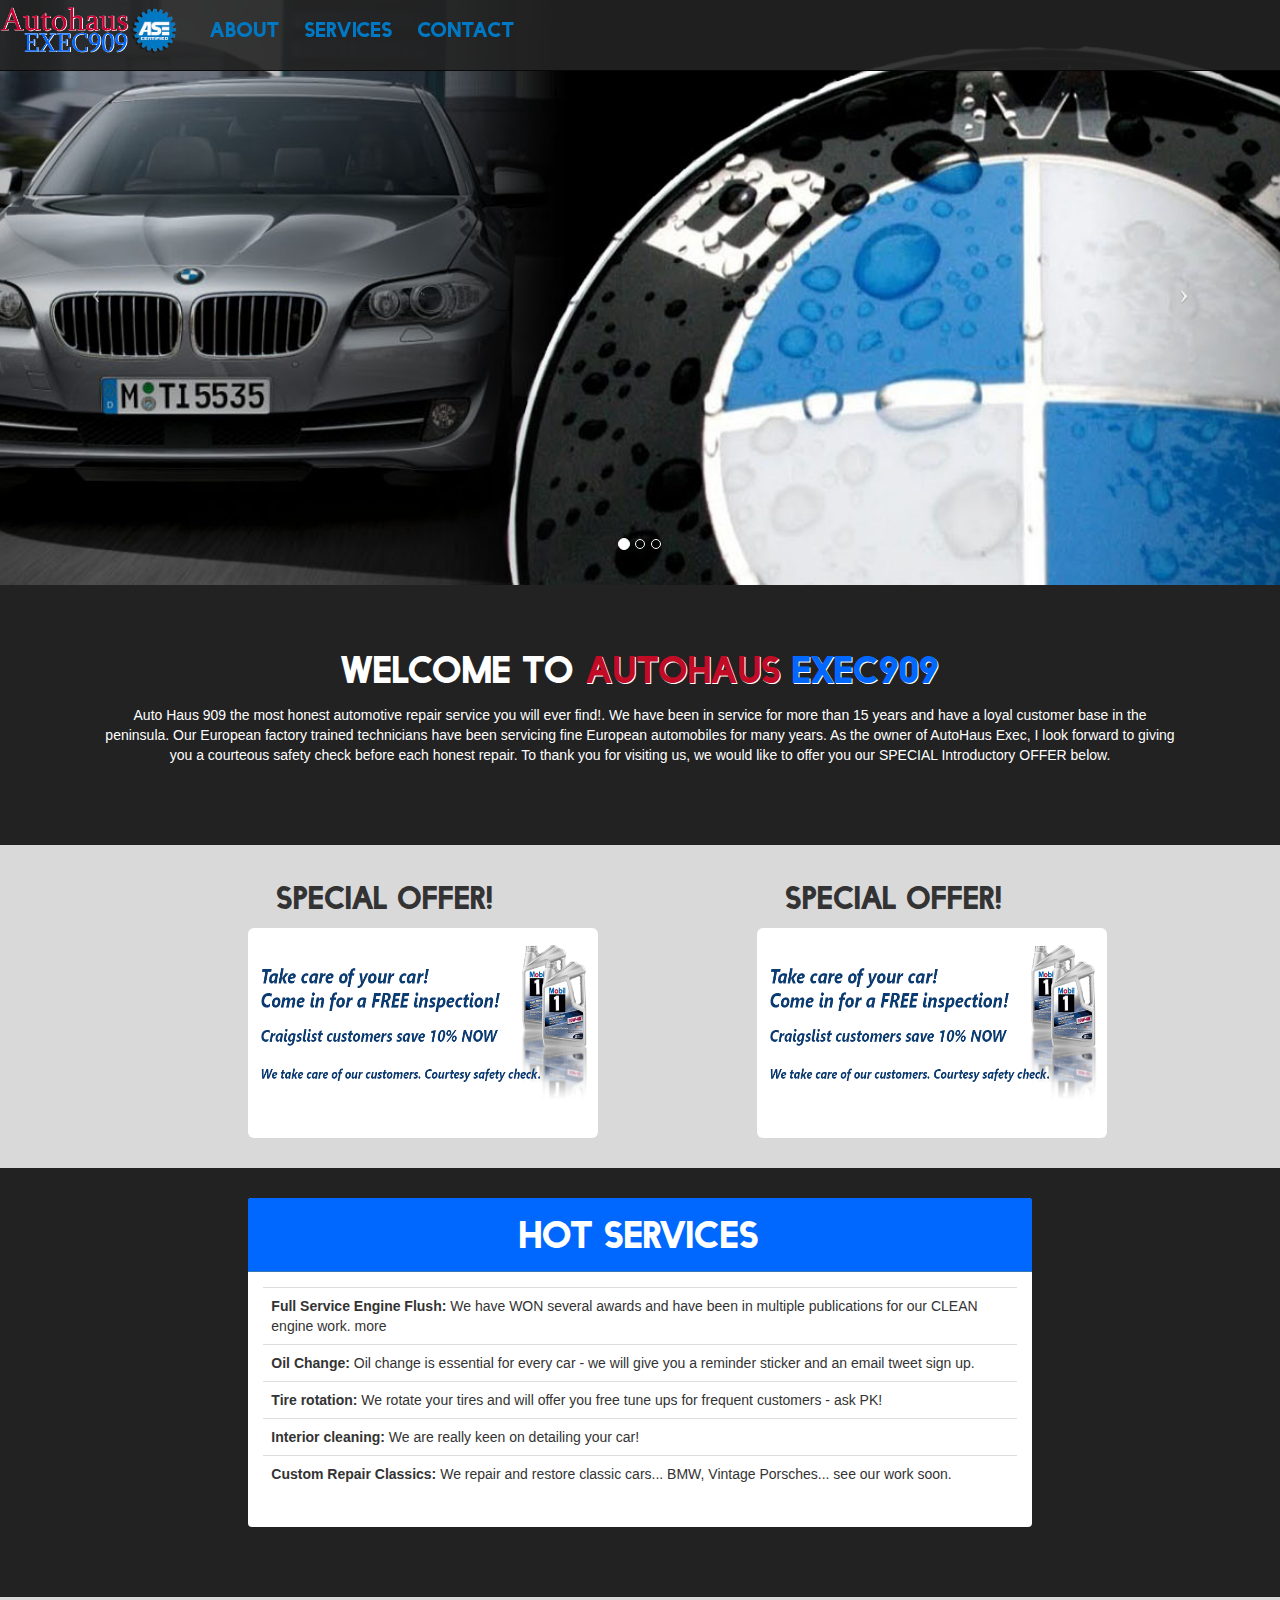
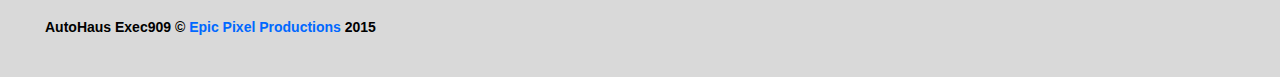
<file: AutoHaus/index.html>
<!DOCTYPE html>
<html lang="en">

<head>
    <script src="js/hours.js"></script>
    <meta charset="utf-8">
    <meta http-equiv="X-UA-Compatible" content="IE=edge">
    <meta name="viewport" content="width=device-width, initial-scale=1">
    <meta name="description" content="">
    <meta name="author" content="">

    <title>Autohaus Exec909</title>

    <!-- Bootstrap Core CSS -->
    <link href="css/bootstrap.min.css" rel="stylesheet">

    <!-- Custom CSS -->
    <link href="css/autohaus.css" rel="stylesheet">

    <link href="font-awesome/css/font-awesome.min.css" rel="stylesheet" type="text/css">

    <!-- HTML5 Shim and Respond.js IE8 support of HTML5 elements and media queries -->
    <!-- WARNING: Respond.js doesn't work if you view the page via file:// -->
    <!--[if lt IE 9]>
        <script src="https://oss.maxcdn.com/libs/html5shiv/3.7.0/html5shiv.js"></script>
        <script src="https://oss.maxcdn.com/libs/respond.js/1.4.2/respond.min.js"></script>
    <![endif]-->

</head>

<body>

    <!-- Navigation -->
    <nav class="navbar navbar-inverse navbar-fixed-top" role="navigation">
        <div class="container">
            <!-- Brand and toggle get grouped for better mobile display -->
            <div class="navbar-header">
                <button type="button" class="navbar-toggle" data-toggle="collapse" data-target="#bs-example-navbar-collapse-1">
                    <span class="sr-only">Toggle navigation</span>
                    <span class="icon-bar"></span>
                    <span class="icon-bar"></span>
                    <span class="icon-bar"></span>
                </button>
                <a class="navbar-brand" href="index.html"><img id="logo" src="img/logo/logo.png"/><img id="ase" src="img/logo/ase.png"/></a>
            </div>
            <!-- Collect the nav links, forms, and other content for toggling -->
            <div class="collapse navbar-collapse" id="bs-example-navbar-collapse-1">
                <ul id="navbar" class="nav navbar-nav">
                    <li>
                        <a href="#">About</a>
                    </li>
                    <li>
                        <a href="#">Services</a>
                    </li>
                    <li>
                        <a href="contact.html">Contact</a>
                    </li>
                </ul>
            </div>
            <!-- /.navbar-collapse -->
        </div>
        <!-- /.container -->
    </nav>
    <!-- Half Page Image Background Carousel Header -->
    <header id="myCarousel" class="carousel slide">
        <!-- Indicators -->
        <ol class="carousel-indicators">
            <li data-target="#myCarousel" data-slide-to="0" class="active"></li>
            <li data-target="#myCarousel" data-slide-to="1"></li>
            <li data-target="#myCarousel" data-slide-to="2"></li>
        </ol>

        <!-- Wrapper for Slides -->
        <div class="carousel-inner">
            <div class="item active">
                <!-- Set the first background image using inline CSS below. -->
                <div class="fill" style="background-image:url('img/slide/bmwlogo2.jpg');"></div>
                
            </div>
            <div class="item">
                <!-- Set the second background image using inline CSS below. -->
                <div class="fill" style="background-image:url('img/slide/audilogo2.jpg');"></div>
                
            </div>
            <div class="item">
                <!-- Set the third background image using inline CSS below. -->
                <div class="fill" style="background-image:url('img/slide/minilogo2.jpg');"></div>
                
            </div>
        </div>

        <!-- Controls -->
        <a class="left carousel-control" href="#myCarousel" data-slide="prev">
            <span class="icon-prev"></span>
        </a>
        <a class="right carousel-control" href="#myCarousel" data-slide="next">
            <span class="icon-next"></span>
        </a>

    </header>

    <!-- Page Content -->
    <div class="container">

        <br>
        <div class="row" id="title">
            <div class="col-lg-12">
                <h1>Welcome to <span id="different">AutoHaus</span> <span id="blue">Exec909</span></h1>
                <p>Auto Haus 909 the most honest automotive repair service you will ever find!. We have been in service for more than 15 years and have a loyal customer base in the peninsula. Our European factory trained technicians have been servicing fine European automobiles for many years. 
                As the owner of AutoHaus Exec, I look forward to giving you a courteous safety check before each honest repair. To thank you for visiting us, we would like to offer you our SPECIAL Introductory OFFER below.</p>
            </div>
        </div>
        <br><br>
    </div>
    <div class="container-fluid">
    <div class="row" id="light-gray">
        <div class="col-lg-2"></div>
        
        <div class="col-lg-3" id="coupon">
            <h2 style="text-align: center">SPECIAL OFFER!</h2>
                <img src="img/coupon.png" class="img-rounded" alt="Deal" style="width: 350px; height: 210px;">
        </div>
        <div class="col-lg-2"></div>
        <div class="col-lg-3" id="coupon">
            <h2 style="text-align: center">SPECIAL OFFER!</h2>
                <img src="img/coupon.png" class="img-rounded" alt="Deal" style="width: 350px; height: 210px;">
        </div>
        <div class="col-lg-2"></div>
    </div>
    </div>
    <div class="container-fluid">
        
        <div class="row">
            <div class="col-lg-2"></div>
            <div class="col-lg-8">
                <div class="panel panel-primary">
                    <div class="panel-heading"><h1>Hot Services</h1></div>
                    <div class="panel-body">
                        <table class="table">
                            <tbody>
                              <tr>
                                <td><b>Full Service Engine Flush:</b> We have WON several awards and have been in multiple publications for our CLEAN engine work. more</td>
                              </tr>
                              <tr>
                                <td><b>Oil Change:</b> Oil change is essential for every car - we will give you a reminder sticker and an email tweet sign up.</td>
                              </tr>
                              <tr>
                                <td><b>Tire rotation:</b> We rotate your tires and will offer you free tune ups for frequent customers - ask PK!</td>
                              </tr>
                              <tr>
                                <td><b>Interior cleaning:</b> We are really keen on detailing your car!</td>
                              </tr>
                              <tr>
                                <td><b>Custom Repair Classics:</b> We repair and restore classic cars... BMW, Vintage Porsches... see our work soon.</td>
                              </tr>
                            </tbody>
                        </table>
                    </div>
                </div>
            </div>
           <div class="col-lg-2"></div>
        </div>
       
    </div>
    
    <div class="container-fluid">
        <br>
        
            <div class="row" id="light-gray">
                <div class="col-lg-12">
                    <p style="color: black; text-align: left; font-weight: bold">AutoHaus Exec909 &copy; <a href="http://www.epicpixelproductions.com" target="_blank">Epic Pixel Productions</a> 2015</p>
                </div>
            </div>
            <!-- /.row -->
        

    </div>
    <!-- /.container -->

    <!-- jQuery -->
    <script src="js/jquery.js"></script>

    <!-- Bootstrap Core JavaScript -->
    <script src="js/bootstrap.min.js"></script>

    <!-- Script to Activate the Carousel -->
    <script>
    $('.carousel').carousel({
        interval: 5000 //changes the speed
    })
    </script>

</body>

</html>
</file>
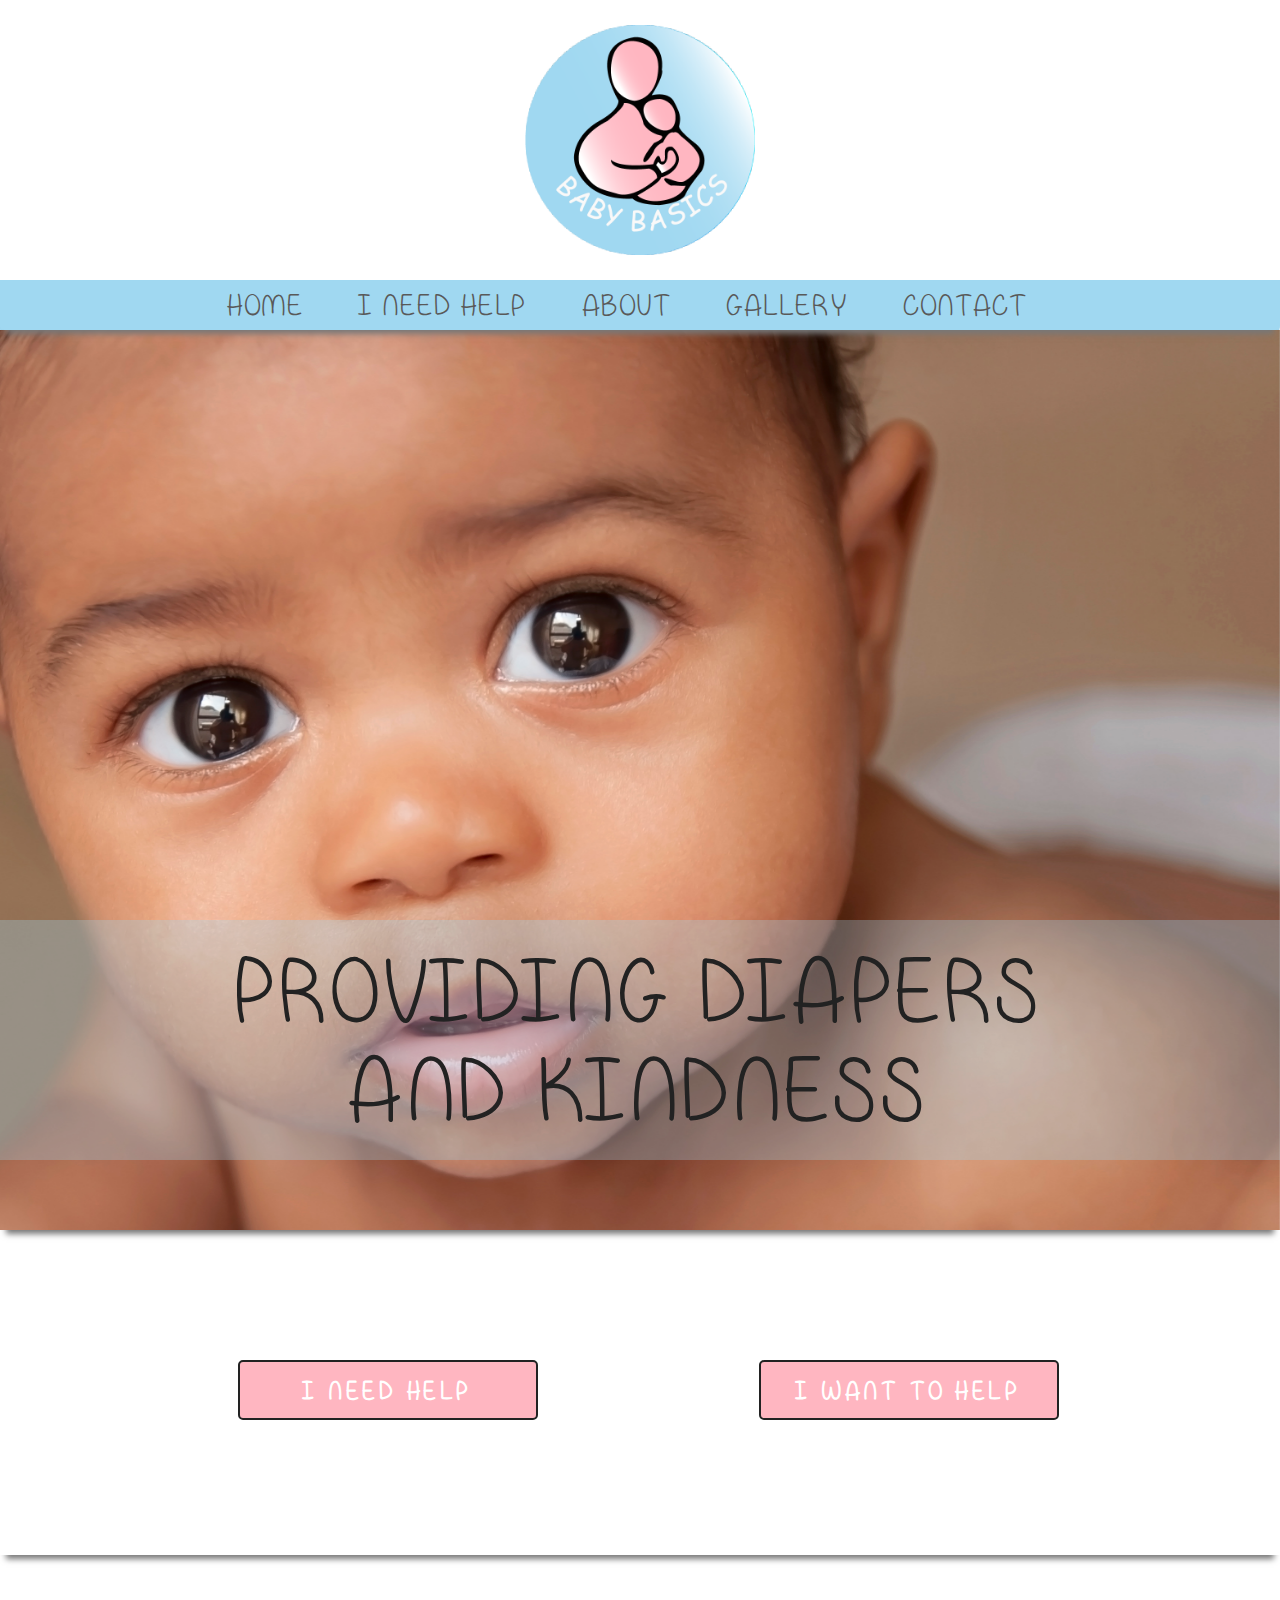
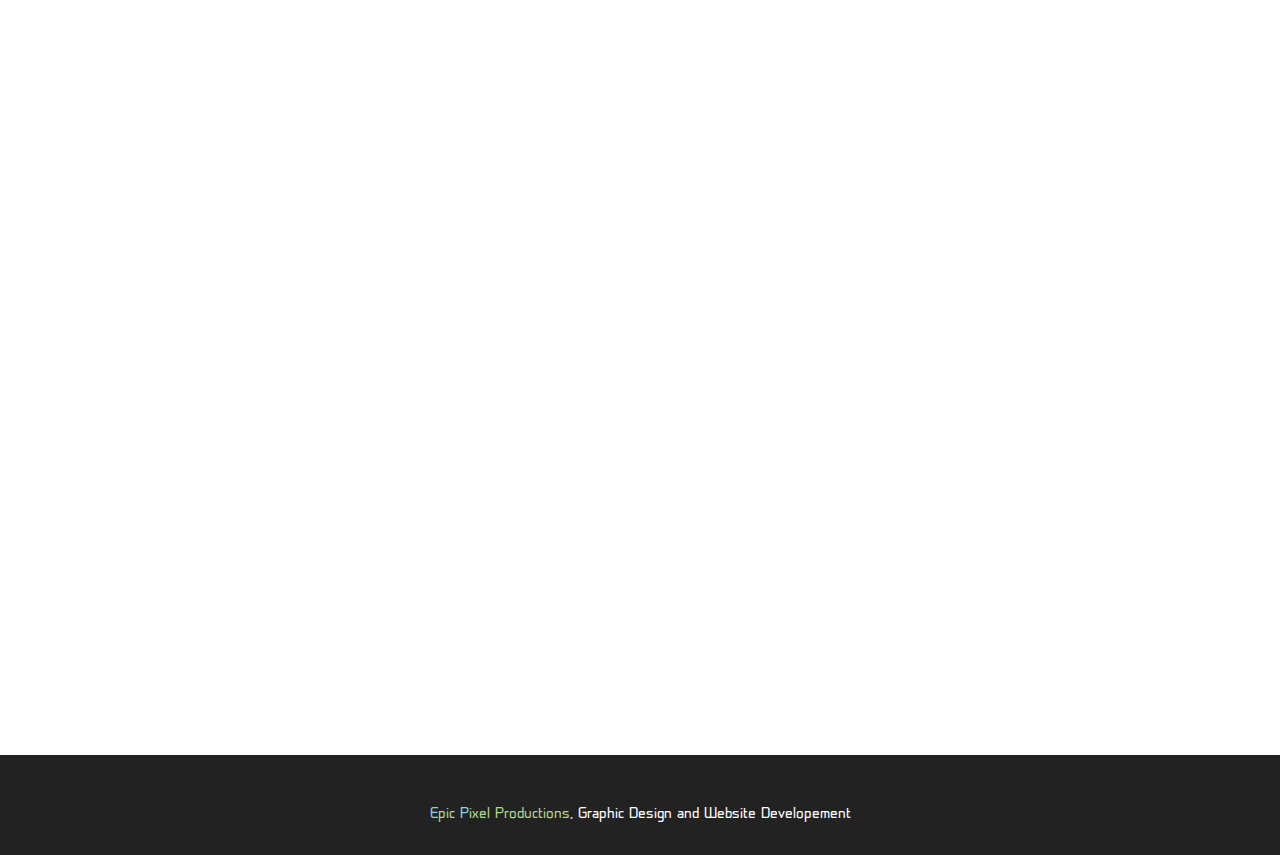
<file: BabyBasics/index.html>
<!DOCTYPE html>
<html lang="en">

<head>
    <script src="js/date.js"></script>
    <meta charset="utf-8">
    <meta http-equiv="X-UA-Compatible" content="IE=edge">
    <meta name="viewport" content="width=device-width, initial-scale=1">
    <meta name="description" content="">
    <meta name="author" content="">

    <title>Baby Basics of The Peninsula</title>

    <!-- Bootstrap Core CSS -->
    <link href="css/bootstrap.min.css" rel="stylesheet">

    <!-- Custom CSS -->
    <link href="css/half-slider.css" rel="stylesheet">

    <!-- HTML5 Shim and Respond.js IE8 support of HTML5 elements and media queries -->
    <!-- WARNING: Respond.js doesn't work if you view the page via file:// -->
    <!--[if lt IE 9]>
        <script src="https://oss.maxcdn.com/libs/html5shiv/3.7.0/html5shiv.js"></script>
        <script src="https://oss.maxcdn.com/libs/respond.js/1.4.2/respond.min.js"></script>
    <![endif]-->

</head>

<body onload="todayDate()">

    <!-- Navigation -->
    <div class="container-fluid">
    <div class="row" id="red">
                
        <div class="col-lg-12">
            <img class="center-block" src="img/babylogo.png" id="logod">
        </div>
                
    </div>
    </div>
        <nav id="nvbr" class="navbar navbar-default" role="navigation">
            <!-- Brand and toggle get grouped for better mobile display -->
            <div class="navbar-header">
                <button type="button" class="navbar-toggle" data-toggle="collapse" data-target="#bs-example-navbar-collapse-1">
                    <span class="sr-only">Toggle navigation</span>
                    <span class="icon-bar"></span>
                    <span class="icon-bar"></span>
                    <span class="icon-bar"></span>
                </button>
            </div>
            <!-- Collect the nav links, forms, and other content for toggling -->
            <div class="collapse navbar-collapse" id="bs-example-navbar-collapse-1">
                <ul class="nav navbar-nav">
                    <li>
                        <a href="index.html">Home</a>
                    </li>
                    <li>
                        <a href="#">I Need Help</a>
                    </li>
                    <li>
                        <a href="#">About</a>
                    </li>
                    <li>
                        <a href="#">Gallery</a>
                    </li>
                    <li>
                        <a href="#">Contact</a>
                    </li>
                </ul>
            </div>
            <!-- /.navbar-collapse -->
        
        <!-- /.container -->
    </nav>
        <!-- Half Page Image Background Carousel Header -->
    <header id="myCarousel" class="carousel slide">
       

        <!-- Wrapper for Slides -->
        <div class="carousel-inner">
        <div class="col-lg-12" id="ctasection">
            <h1 id="heading">Providing Diapers<br> and Kindness</h1>
        </div>
            <div class="item active">
                <!-- Set the first background image using inline CSS below. -->
                <div class="fill" style="background-image:url('img/slide/1.jpg');"></div>
                
            </div>
            <div class="item">
                <!-- Set the second background image using inline CSS below. -->
                <div class="fill" style="background-image:url('img/slide/2.jpg');"></div>
                
            </div>
            <div class="item">
                <!-- Set the third background image using inline CSS below. -->
                <div class="fill" style="background-image:url('img/slide/3.jpg');"></div>
                
            </div>
        </div>

        

    </header>

    <!-- Page Content -->
    <div class="container-fluid">
        <div class="row">
            <div id="blue" class="col-lg-12">
                <div class="col-md-2"></div>
                <div class="col-md-3 text-center">
                    <a href="#">
                        <div class="button-fill grey">
                        <div class="button-text">I Need Help</div>
                        <div class="button-inside">
                        <div class="inside-text">I&nbspNeed&nbspHelp</div>
                        </div>
                        </div>
                    </a>
                </div>
                <div class="col-md-2"></div>
                <div class="col-md-3 text-center">
                    <a href="#">
                        <div class="button-fill orange">
                        <div class="button-text">I Want To Help</div>
                        <div class="button-inside">
                        <div class="inside-text">I&nbspWant&nbspTo&nbspHelp</div>
                        </div>
                        </div>
                    </a>
                </div>
                <div class="col-md-2"></div>
            </div>
        </div>
    </div>

    <div class="container-fluid">
        <div class="row" id="white">
            <div class="col-lg-12 text-center">
                <p id="not">
                    
                </p>
            </div>
        </div>
    </div>

    <div class="container-fluid">
        <div class="row" id="black">
            <div class="col-lg-12 text-center">
                <p id="not">
                    
                </p>
            </div>
        </div>
    </div>
        

        <!-- Footer -->
        <footer style="height: 100px; position: relative; bottom: 0; background-color: #222; color: white; font-family: 'Prime'; padding: 50px;">
            <div class="row">
                <div class="col-lg-12">
                    <p class="text-center"><a style="color: #ADD68C; text-decoration: none;" href="http://www.epicpixelproductions.com" target="_blank"><span style="color: #8AD3E0">E</span>pic <span style="color: #8AD3E0">P</span>ixel Productions</a>, Graphic Design and Website Developement</p>
                </div>
            </div>
            <!-- /.row -->
        </footer>

    </div>
    <!-- /.container -->

    <!-- jQuery -->
    <script src="js/jquery.js"></script>
    <script src="js/buttons.js"></script>

    <!-- Bootstrap Core JavaScript -->
    <script src="js/bootstrap.min.js"></script>

    <!-- Script to Activate the Carousel -->
    <script>
    $('.carousel').carousel({
        interval: 5000 //changes the speed
    })
    </script>

</body>

</html>
</file>
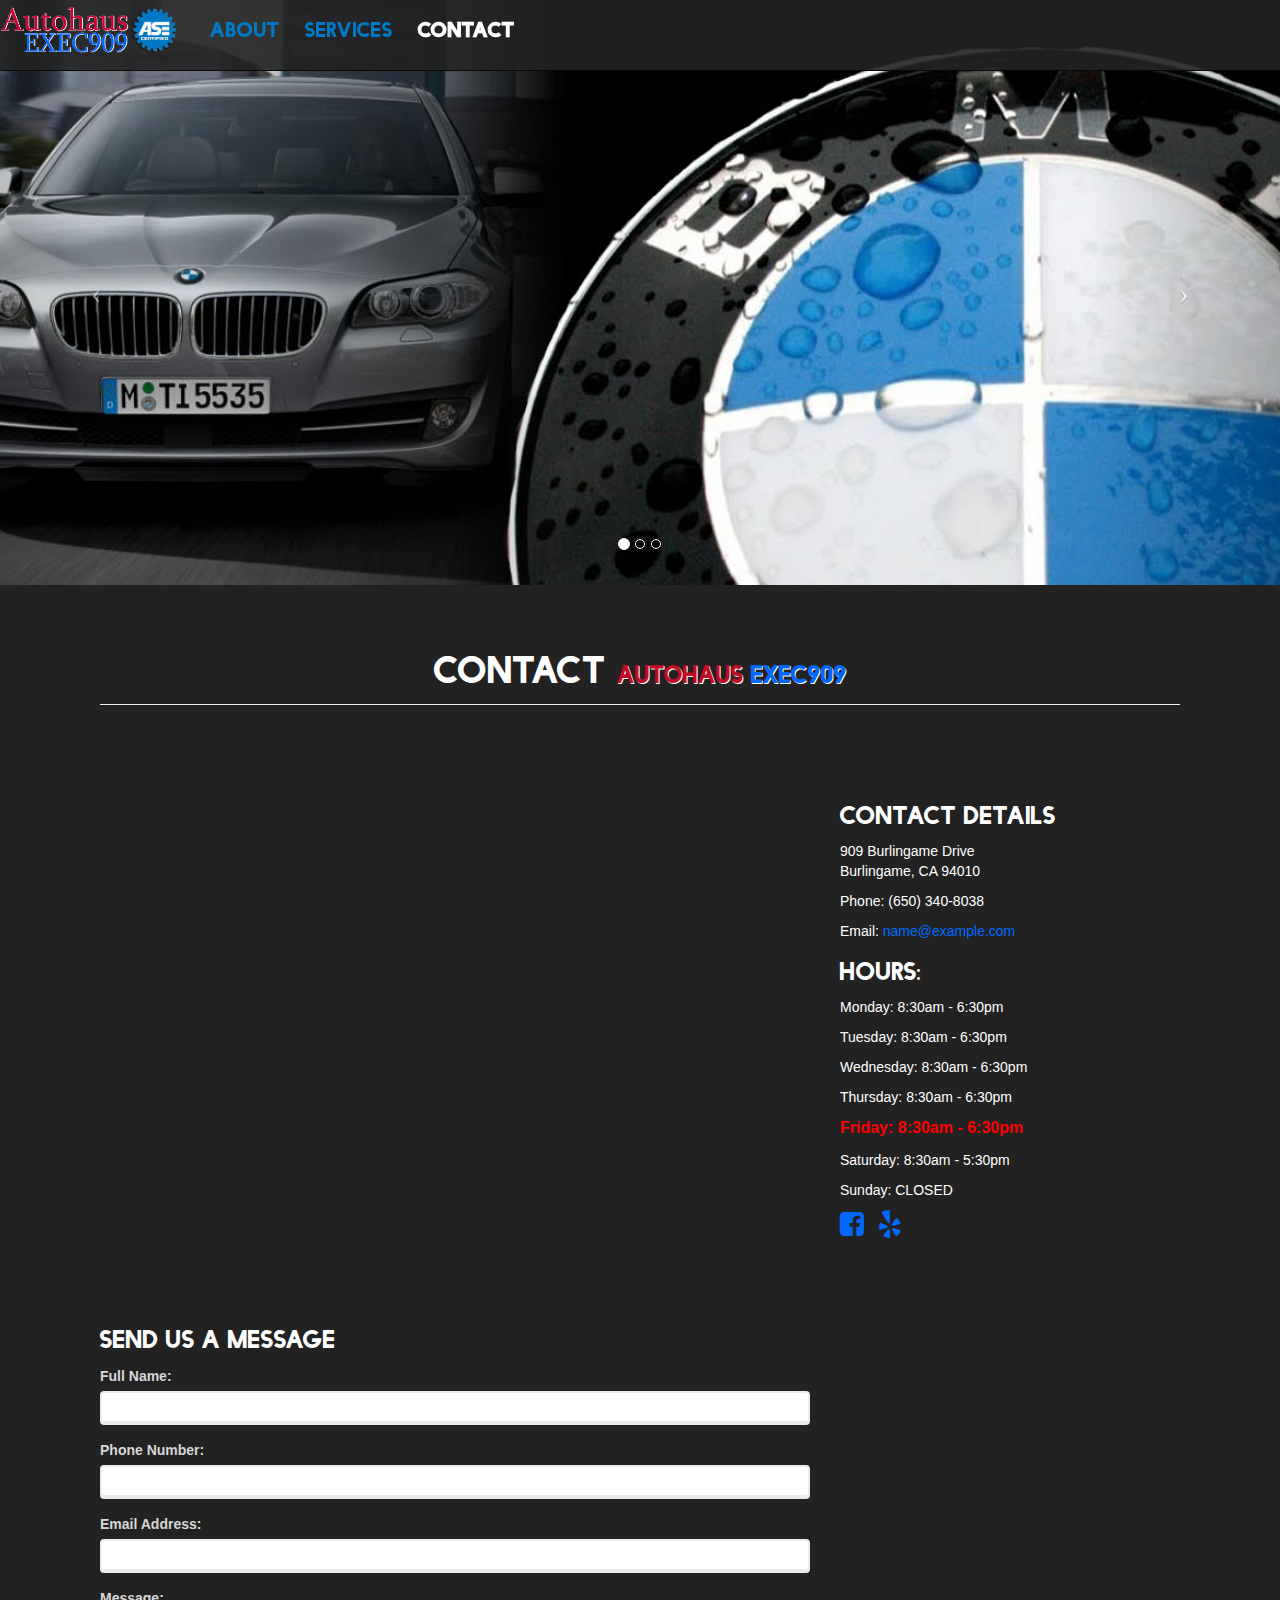
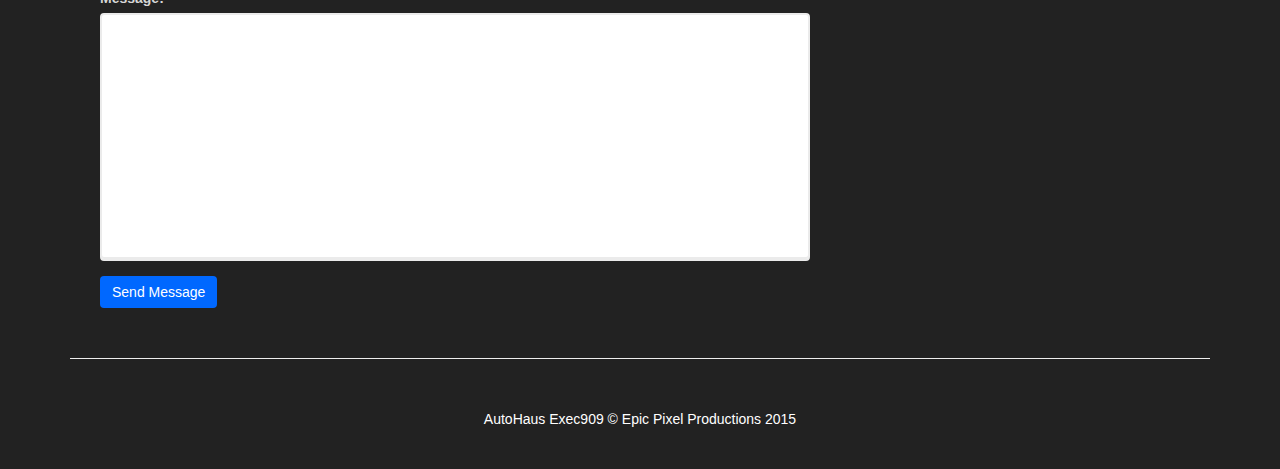
<file: AutoHaus/contact.html>
<!DOCTYPE html>
<html lang="en">

<head>
    <script src="js/hours.js"></script>
    <meta charset="utf-8">
    <meta http-equiv="X-UA-Compatible" content="IE=edge">
    <meta name="viewport" content="width=device-width, initial-scale=1">
    <meta name="description" content="">
    <meta name="author" content="">

    <title>Autohaus Exec909</title>

    <!-- Bootstrap Core CSS -->
    <link href="css/bootstrap.min.css" rel="stylesheet">

    <!-- Custom CSS -->
    <link href="css/autohaus.css" rel="stylesheet">

    <link rel="stylesheet" href="https://maxcdn.bootstrapcdn.com/font-awesome/4.4.0/css/font-awesome.min.css">

    <!-- HTML5 Shim and Respond.js IE8 support of HTML5 elements and media queries -->
    <!-- WARNING: Respond.js doesn't work if you view the page via file:// -->
    <!--[if lt IE 9]>
        <script src="https://oss.maxcdn.com/libs/html5shiv/3.7.0/html5shiv.js"></script>
        <script src="https://oss.maxcdn.com/libs/respond.js/1.4.2/respond.min.js"></script>
    <![endif]-->

</head>

<body>

<!-- Navigation -->
    <nav class="navbar navbar-inverse navbar-fixed-top" role="navigation">
        <div class="container">
            <!-- Brand and toggle get grouped for better mobile display -->
            <div class="navbar-header">
                <button type="button" class="navbar-toggle" data-toggle="collapse" data-target="#bs-example-navbar-collapse-1">
                    <span class="sr-only">Toggle navigation</span>
                    <span class="icon-bar"></span>
                    <span class="icon-bar"></span>
                    <span class="icon-bar"></span>
                </button>
                <a class="navbar-brand" href="index.html"><img id="logo" src="img/logo/logo.png"/><img id="ase" src="img/logo/ase.png"/></a>
            </div>
            <!-- Collect the nav links, forms, and other content for toggling -->
            <div class="collapse navbar-collapse" id="bs-example-navbar-collapse-1">
                <ul id="navbar" class="nav navbar-nav">
                    <li>
                        <a href="#">About</a>
                    </li>
                    <li>
                        <a href="#">Services</a>
                    </li>
                    <li>
                        <a href="contact.html" style="color: white; font-weight: bold">Contact</a>
                    </li>
                </ul>
            </div>
            <!-- /.navbar-collapse -->
        </div>
        <!-- /.container -->
    </nav>

    <!-- Half Page Image Background Carousel Header -->
    <header id="myCarousel" class="carousel slide">
        <!-- Indicators -->
        <ol class="carousel-indicators">
            <li data-target="#myCarousel" data-slide-to="0" class="active"></li>
            <li data-target="#myCarousel" data-slide-to="1"></li>
            <li data-target="#myCarousel" data-slide-to="2"></li>
        </ol>

        <!-- Wrapper for Slides -->
        <div class="carousel-inner">
            <div class="item active">
                <!-- Set the first background image using inline CSS below. -->
                <div class="fill" style="background-image:url('img/slide/bmwlogo2.jpg');"></div>
                
            </div>
            <div class="item">
                <!-- Set the second background image using inline CSS below. -->
                <div class="fill" style="background-image:url('img/slide/audilogo2.jpg');"></div>
                
            </div>
            <div class="item">
                <!-- Set the third background image using inline CSS below. -->
                <div class="fill" style="background-image:url('img/slide/minilogo2.jpg');"></div>
                
            </div>
        </div>

        <!-- Controls -->
        <a class="left carousel-control" href="#myCarousel" data-slide="prev">
            <span class="icon-prev"></span>
        </a>
        <a class="right carousel-control" href="#myCarousel" data-slide="next">
            <span class="icon-next"></span>
        </a>

    </header>

    <!-- Page Content -->
    <div class="container">

        <!-- Page Heading/Breadcrumbs -->
        <div class="row">
            <div class="col-lg-12">
                <h1 class="page-header">Contact
                    <small><span id="different">Autohaus</span> <span id="blue">Exec909</span></small>
                </h1>
            </div>
        </div>
        <!-- /.row -->

        <!-- Content Row -->
        <div class="row">
            <!-- Map Column -->
            <div class="col-md-8">
                <!-- Embedded Google Map -->
                <iframe src="https://www.google.com/maps/embed?pb=!1m18!1m12!1m3!1d3161.728379928053!2d-122.36033958443451!3d37.585013230826924!2m3!1f0!2f0!3f0!3m2!1i1024!2i768!4f13.1!3m3!1m2!1s0x808f7620c542aaa3%3A0x9330f9dbae72cf3a!2sAutohaus+Exec!5e0!3m2!1sen!2sus!4v1447951709737" width="100%" height="400px" frameborder="0" style="border:0" allowfullscreen></iframe>
            </div>
            <!-- Contact Details Column -->
            <div class="col-md-4">
                <h3>Contact Details</h3>
                <p>
                    909 Burlingame Drive<br>Burlingame, CA 94010<br>
                </p>
                <p>Phone: (650) 340-8038</p>
                <p>Email: <a href="mailto:name@example.com">name@example.com</a></p>
                <h3>Hours:</h3>
                <p id="monday">Monday:  8:30am - 6:30pm</p>
                <p id="tuesday">Tuesday: 8:30am - 6:30pm</p>
                <p id="wednesday">Wednesday:  8:30am - 6:30pm</p>
                <p id="thursday">Thursday:  8:30am - 6:30pm</p>
                <p id="friday">Friday:  8:30am - 6:30pm</p>
                <p id="saturday">Saturday:  8:30am - 5:30pm</p>
                <p id="sunday">Sunday:  CLOSED</p>

                <ul class="list-unstyled list-inline list-social-icons" id="bum">
                    <li>
                        <a href="https://www.facebook.com/pages/Autohaus-Exec/125371134182659" target="_blank"><i class="fa fa-facebook-square fa-2x"></i></a>
                    </li>
                    <li>
                        <a href="http://www.yelp.com/biz/autohaus-exec909-burlingame" target="_blank"><i class="fa fa-yelp fa-2x"></i></a>
                    </li>
                    </ul>
            </div>
        </div>
        <!-- /.row -->

        <!-- Contact Form -->
        <!-- In order to set the email address and subject line for the contact form go to the bin/contact_me.php file. -->
        <div class="row">
            <div class="col-md-8">
                <h3>Send us a Message</h3>
                <form name="sentMessage" id="contactForm" novalidate>
                    <div class="control-group form-group">
                        <div class="controls">
                            <label>Full Name:</label>
                            <input type="text" class="form-control" id="name" required data-validation-required-message="Please enter your name.">
                            <p class="help-block"></p>
                        </div>
                    </div>
                    <div class="control-group form-group">
                        <div class="controls">
                            <label>Phone Number:</label>
                            <input type="tel" class="form-control" id="phone" required data-validation-required-message="Please enter your phone number.">
                        </div>
                    </div>
                    <div class="control-group form-group">
                        <div class="controls">
                            <label>Email Address:</label>
                            <input type="email" class="form-control" id="email" required data-validation-required-message="Please enter your email address.">
                        </div>
                    </div>
                    <div class="control-group form-group">
                        <div class="controls">
                            <label>Message:</label>
                            <textarea rows="10" cols="100" class="form-control" id="message" required data-validation-required-message="Please enter your message" maxlength="999" style="resize:none"></textarea>
                        </div>
                    </div>
                    <div id="success"></div>
                    <!-- For success/fail messages -->
                    <button type="submit" class="btn btn-primary">Send Message</button>
                </form>
            </div>

        </div>
        <!-- /.row -->

        <hr>

        <!-- Footer -->
        <footer>
            <div class="row">
                <div class="col-lg-12">
                    <p>AutoHaus Exec909 &copy; Epic Pixel Productions 2015</p>
                </div>
            </div>
        </footer>

    </div>
    <!-- /.container -->

    <!-- jQuery -->
    <script src="js/jquery.js"></script>

    <!-- Bootstrap Core JavaScript -->
    <script src="js/bootstrap.min.js"></script>

    <!-- Script to Activate the Carousel -->
    <script>
    $('.carousel').carousel({
        interval: 5000 //changes the speed
    })
    </script>

</body>

</html>
</file>
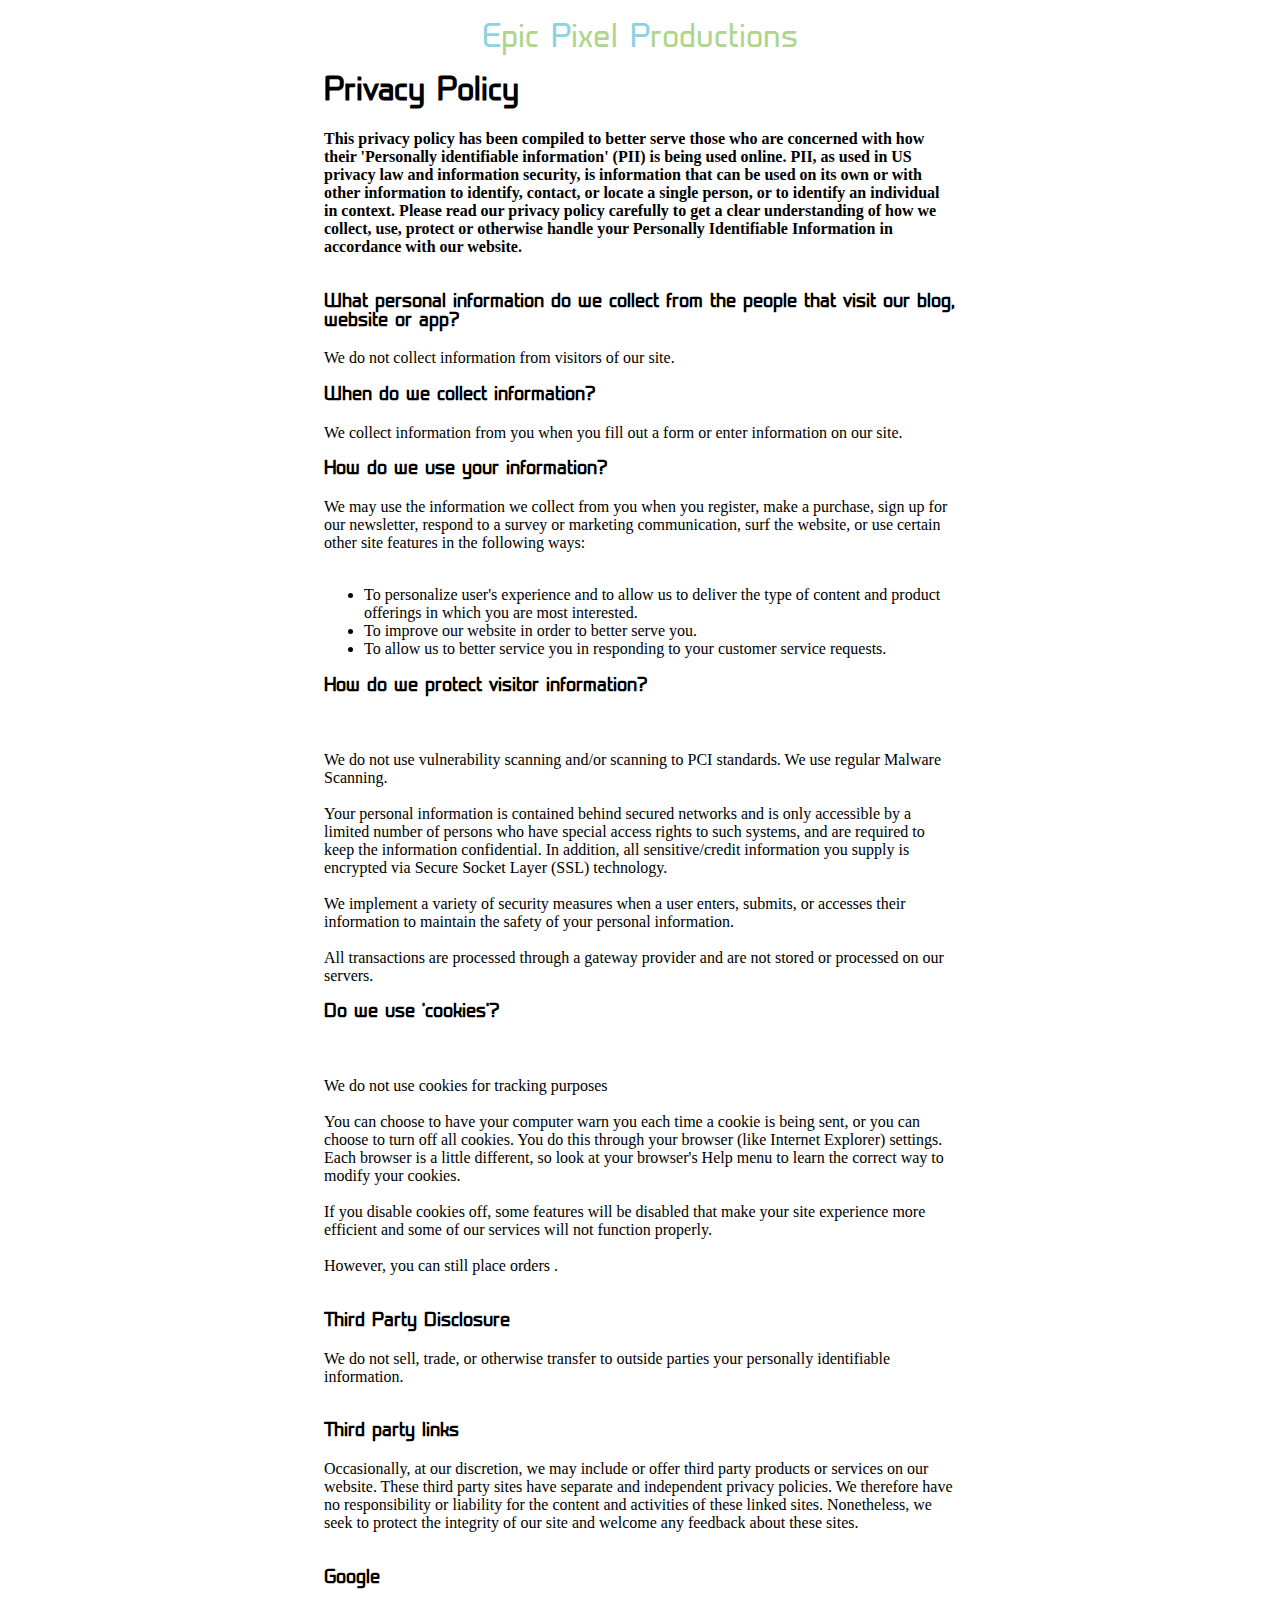
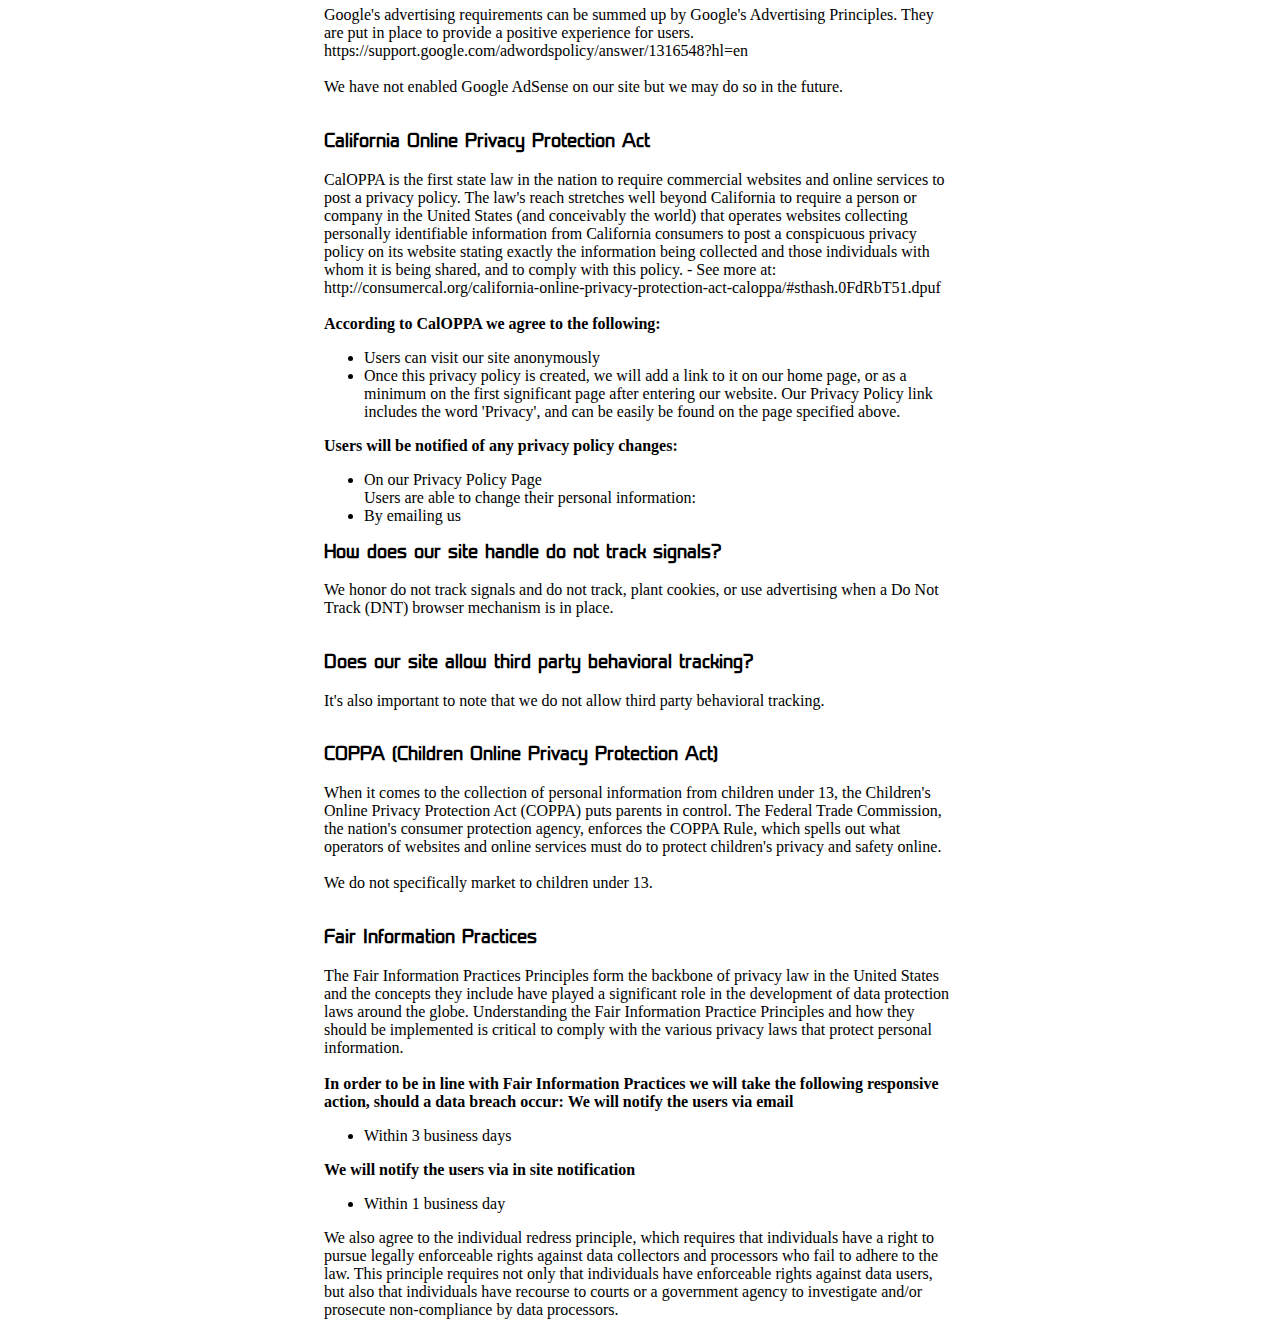
<file: legal/privacypolicy.html>
<!DOCTYPE html>
<html lang="en">

<head>
    <style>
        @font-face {
            font-family: 'Prime';
            src: url('../fonts/Prime Regular.otf');
        }
        body {
            text-align: center;
            padding-top: 15px;
        }
        #pripol {
            font-size: 2em;
            font-family: "Prime","Helvetica Neue",Helvetica,Arial,cursive;
            color: #ADD68C;
            text-decoration: none;
        }
        #pripol:hover, #pripol:focus, #pripol:active {
            color: #94c969;
        }
        #different {
            color: #8AD3E0;
        }
        #container {
            width: 50%;
            margin-left: auto;
            margin-right: auto;
            text-align: left;
        }
        h1, h2, h3 {
            font-family: "Prime","Helvetica Neue",Helvetica,Arial,cursive;
        }
        h1 {
            font-size: 2em;
        }
    </style>
</head>
<body>
<a id="pripol" href="../index.html"><span id="different">E</span>pic <span id="different">P</span>ixel <span id="different">P</span>roductions</a>
<div id="container">
<h1>Privacy Policy</h1>
<p>
<b>This privacy policy has been compiled to better serve those who are concerned with how their 'Personally identifiable information' (PII) is being used online. PII, as used in US privacy law and information security, is information that can be used on its own or with other information to identify, contact, or locate a single person, or to identify an individual in context. Please read our privacy policy carefully to get a clear understanding of how we collect, use, protect or otherwise handle your Personally Identifiable Information in accordance with our website.</b><br><br>

<h3>What personal information do we collect from the people that visit our blog, website or app?</h3>

We do not collect information from visitors of our site.

<h3>When do we collect information?</h3>

We collect information from you when you fill out a form or enter information on our site.


<h3>How do we use your information?</h3>

We may use the information we collect from you when you register, make a purchase, sign up for our newsletter, respond to a survey or marketing communication, surf the website, or use certain other site features in the following ways:<br><br>
    <ul>
      <li>To personalize user's experience and to allow us to deliver the type of content and product offerings in which you are most interested.</li>
      <li>To improve our website in order to better serve you.</li>
      <li>To allow us to better service you in responding to your customer service requests.</li>
    </ul>
<h3>How do we protect visitor information?</h3><br><br>

We do not use vulnerability scanning and/or scanning to PCI standards.
We use regular Malware Scanning.<br><br>

Your personal information is contained behind secured networks and is only accessible by a limited number of persons who have special access rights to such systems, and are required to keep the information confidential. In addition, all sensitive/credit information you supply is encrypted via Secure Socket Layer (SSL) technology.<br><br>

We implement a variety of security measures when a user enters, submits, or accesses their information to maintain the safety of your personal information.<br><br>

All transactions are processed through a gateway provider and are not stored or processed on our servers.<br>

<h3>Do we use 'cookies'?</h3><br><br>

We do not use cookies for tracking purposes<br><br>

You can choose to have your computer warn you each time a cookie is being sent, or you can choose to turn off all cookies. You do this through your browser (like Internet Explorer) settings. Each browser is a little different, so look at your browser's Help menu to learn the correct way to modify your cookies.<br><br>

If you disable cookies off, some features will be disabled that make your site experience more efficient and some of our services will not function properly.<br><br>

However, you can still place orders .<br><br>


<h3>Third Party Disclosure</h3>

We do not sell, trade, or otherwise transfer to outside parties your personally identifiable information.<br><br>

<h3>Third party links</h3>

Occasionally, at our discretion, we may include or offer third party products or services on our website. These third party sites have separate and independent privacy policies. We therefore have no responsibility or liability for the content and activities of these linked sites. Nonetheless, we seek to protect the integrity of our site and welcome any feedback about these sites.<br><br>

<h3>Google</h3>

Google's advertising requirements can be summed up by Google's Advertising Principles. They are put in place to provide a positive experience for users. https://support.google.com/adwordspolicy/answer/1316548?hl=en <br><br>

We have not enabled Google AdSense on our site but we may do so in the future.<br><br>

<h3>California Online Privacy Protection Act</h3>

CalOPPA is the first state law in the nation to require commercial websites and online services to post a privacy policy. The law's reach stretches well beyond California to require a person or company in the United States (and conceivably the world) that operates websites collecting personally identifiable information from California consumers to post a conspicuous privacy policy on its website stating exactly the information being collected and those individuals with whom it is being shared, and to comply with this policy. - See more at: http://consumercal.org/california-online-privacy-protection-act-caloppa/#sthash.0FdRbT51.dpuf<br><br>

<b>According to CalOPPA we agree to the following:</b>
<ul>
<li>Users can visit our site anonymously</li>
<li>Once this privacy policy is created, we will add a link to it on our home page, or as a minimum on the first significant page after entering our website.
Our Privacy Policy link includes the word 'Privacy', and can be easily be found on the page specified above.
</li>
</ul>

<b>Users will be notified of any privacy policy changes:</b>
<ul>
      <li>On our Privacy Policy Page</li>
Users are able to change their personal information:
      <li>By emailing us</li>
</ul>
<h3>How does our site handle do not track signals?</h3>
We honor do not track signals and do not track, plant cookies, or use advertising when a Do Not Track (DNT) browser mechanism is in place.<br><br>

<h3>Does our site allow third party behavioral tracking?</h3>
It's also important to note that we do not allow third party behavioral tracking.<br><br>

<h3>COPPA (Children Online Privacy Protection Act)</h3>

When it comes to the collection of personal information from children under 13, the Children's Online Privacy Protection Act (COPPA) puts parents in control. The Federal Trade Commission, the nation's consumer protection agency, enforces the COPPA Rule, which spells out what operators of websites and online services must do to protect children's privacy and safety online.<br><br>

We do not specifically market to children under 13.<br><br>

<h3>Fair Information Practices</h3>

The Fair Information Practices Principles form the backbone of privacy law in the United States and the concepts they include have played a significant role in the development of data protection laws around the globe. Understanding the Fair Information Practice Principles and how they should be implemented is critical to comply with the various privacy laws that protect personal information.<br><br>

<b>In order to be in line with Fair Information Practices we will take the following responsive action, should a data breach occur:</b>
<b>We will notify the users via email</b>
<ul>
      <li>Within 3 business days</li></ul>
<b>We will notify the users via in site notification</b><br>
      <ul><li>Within 1 business day</li>
</ul>
We also agree to the individual redress principle, which requires that individuals have a right to pursue legally enforceable rights against data collectors and processors who fail to adhere to the law. This principle requires not only that individuals have enforceable rights against data users, but also that individuals have recourse to courts or a government agency to investigate and/or prosecute non-compliance by data processors.
</p>
</div>
</body>
</html>
</file>
<file: AutoHaus/css/autohaus.css>
/*!
 * Start Bootstrap - Half Slider HTML Template (http://startbootstrap.com)
 * Code licensed under the Apache License v2.0.
 * For details, see http://www.apache.org/licenses/LICENSE-2.0.
 */
@font-face {
    font-family: Montserrat-Bold;
    src: url('../fonts/Montserrat-Bold.ttf');
}

@font-face {
    font-family: Montserrat-Regular;
    src: url('../fonts/Montserrat-Bold.ttf');
}

@font-face {
    font-family: 'Facile Sans';
    src: url('../fonts/Facile Sans.otf');
}

html,
body {
    height: 100%;
    background: #222;
}

h1, h2, h3, h4, h5, h6 {
    font-family: 'Facile Sans', "Helvetica Neue", Helvetica, Arial, sans-serif;
}

a {
    color: #0068FF;
}

h1 {
    color: white;
}

h3 {
    color: white;
}

label {
    color: #d7d7d7;
}

p {
    color: white;
    font-family: "Helvetica Neue", Helvetica, Arial, sans-serif;
}

/* You can change the height of the carousel by changing the height in the class below. It is set to 50% by default, but can be any height! */

.carousel {
    height: 65%;
}

.item,
.active,
.carousel-inner {
    height: 100%;
}

.navbar-brand,
.navbar-nav > li > a {
    line-height: 55px;
    height: 70px;
    padding-top: 5px;
    font-size: 20px;
    padding-left: 10px;
    margin-left: 0;
}

.navbar-inverse {
    background: rgba(34, 34, 34, 0.9);
}

#logo {
    display: inline; 
    width: 130px; 
    height: 55px;
    transition: 0.3s;
}

#logo:hover {
    -webkit-filter: brightness(.8);
    filter: brightness(.8);
}

#ase {
    display: inline; 
    width: 50px; 
    height: 51px;
}

#hours p {
    color: black;
}

#different {
    color: #C20B25;
    text-shadow: 1px 1px #FFF;
}

#blue {
    color: #0068FF;
    text-shadow: 1px 1px #FFF;
}

#bum {
    color: #0068FF;
}
.navbar-inverse .navbar-nav>li>a {
    font-family: 'Facile Sans', "Helvetica Neue", Helvetica, Arial, sans-serif;
    color: #0078C4;
    transition: 0.3s;
}

.form-control {
    padding: 0 15px 2px;
    font-size: 17px;
    background: #fff;
    border: 2px solid #ebebeb;
    border-radius: 4px;
    -webkit-box-shadow: inset 0 -2px #ebebeb;
    box-shadow: inset 0 -2px #ebebeb;
    transition: .5s;
}

.form-control:focus {
    border-color: #0068FF;
    outline: none;
    -webkit-box-shadow: inset 0 -2px #0068FF;
    box-shadow: inset 0 -2px #0068FF;
}

.btn-primary {
    background: #0068FF;
    border: none;
}

.btn-primary:hover {
    background: #0088FF;
    border: none;
}
/* Background images are set within the HTML using inline CSS, not here */

.fill {
    width: 100%;
    height: 100%;
    background-position: center;
    -webkit-background-size: cover;
    -moz-background-size: cover;
    background-size: cover;
    -o-background-size: cover;
}

.row {
    padding: 30px;
}

.list-group-item {
    border: none;
    background: none;
}

.panel-default {
    background: none;
}

.panel-primary>.panel-heading {
    background-color: #0068FF;
    text-align: center;
    padding: 2px;
}

.col-lg-12 {
    text-align: center;
}

#light-gray {
    background: #d9d9d9;
    padding-top: 20px;
}

.table {
    text-align: left;
}

.panel-primary {
    border: none;
}

@media(min-width: 800px) {
    #logo {
        position: absolute;
        left: 0;
    }

    #ase {
        position: absolute;
        left: 130px;
    }

    #navbar {
        position: absolute;
        left: 200px;
    }

    #hours {
    width: 250px;
    height: 300px;
    z-index: 9999;
    background: rgba(34, 34, 34, 0.9);
    display: inline-block;
    position: fixed;
    right: 0;
    color: white;
    text-align: center;
    border-radius: 5px;
    }

    #hours p {
        color: white;
    }
}

@media screen and (max-width: 1200px) {
    #hours {
        text-align: center;
        display: none;
    }

    #coupon {
        text-align: center;
    }
}
</file>
<file: BabyBasics/css/half-slider.css>
/*!
 * Start Bootstrap - Half Slider HTML Template (http://startbootstrap.com)
 * Code licensed under the Apache License v2.0.
 * For details, see http://www.apache.org/licenses/LICENSE-2.0.
 */

html,
body {
    height: 100%;
    background-image: url('../img/babyback.png');
    background-repeat: none;
    background-position: center;
    background-attachment: fixed;
    background-size: cover;
}

a:focus {
    text-decoration: none;
}

@font-face {
    font-family: 'header';
    src: url('../fonts/ChockABlockNF.otf');
}

@font-face {
    font-family: 'OpenSans';
    src: url('../fonts/OpenSans/OpenSans-Regular.ttf');
}

@font-face {
    font-family: 'teddy';
    src: url('../fonts/Papa Bear.ttf');
}

@font-face {
    font-family: 'Prime';
    src: url('../fonts/Prime.otf');
}

.navbar-default .navbar-nav>li>a {
    color: #595959;
    font-family: 'teddy';
    font-size: 30px;
    font-weight: 700px;
    transition: 0.5s;
    margin-right: 25px;
}

.navbar-default .navbar-nav>li>a:hover {
    color: white;
    background-color: #FFB6C1;
}

#nvbr {
    background-color: #A0D8F1;
    border: none;
    margin-bottom: 0;
    z-index: 99999;
    box-shadow: 0 10px 6px -6px #777;
}

#inh {
    border: 5px solid #FFB6C1;
    transition: 0.4s;
}

#inh:hover {
    -webkit-filter: blur(2px);
}

li {
    color: white;
}

#myCarousel {
    box-shadow: 0 10px 6px -6px #777;
}

#different {
    transform: rotate(7deg);
    color: #A0D8F1;
    display: inline-block;
}

#differentinv {
    transform: rotate(-7deg);
    color: #A0D8F1;
    display: inline-block;
}

#blue {
    font-family: 'teddy';
    background-color: white;
    height: 325px;
    padding-top: 130px;
    z-index: 444;
    box-shadow: 0 10px 6px -6px #777;
}

#black {
    background-color: white;
    padding: 100px;
    height: 400px;
}

#white {
    padding: 100px;
    height: 400px;
    background-color: rgba(255, 255, 255, 0.7);
}

#help {
    transition: 0.3s;
}

#help:hover {
    -webkit-filter: blur(2px);
    text-decoration: none;
}

#red {
    background: #fff;
    padding-top: 25px;
    padding-bottom: 25px;
}

#dude {
    border: 5px solid #FFB6C1;
    box-shadow: 0 10px 6px -6px #777;
    width: 300px;
    height: 300px;
    margin-top: 50px;
    margin-bottom: 50px;
}

#stuff {
    margin-top: 50px;
    margin-bottom: 50px;
    font-family: 'teddy';
     font-size: 40px;
}

#not {
     font-family: 'teddy';
     font-size: 30px;
     font-weight: 600;
}

#sectionheader {
    font-family: 'header';
    color: #FFB6C1;
    font-size: 60px;
}

#sectiontext {
    
}

.navbar .navbar-nav {
    height: 40px;
    display: inline-block;
    float: none;
}

.navbar .navbar-collapse {
    text-align: center;
    background:  #A0D8F1;
    height: 220px;
}

.navbar-default .navbar-collapse, .navbar-default .navbar-form {
    border-color: #222;
}

.navbar-toggle {
    background-color: #FFB6C1;
}

.navbar-default .navbar-toggle {
    border-color: #FFB6C1;
}

.navbar-default .navbar-toggle:hover,
.navbar-default .navbar-toggle:focus {
    background-color: #E69DA8;
    border-color: #E69DA8;
}

#logod {
    width: 230px;
    height: 230px;
    margin-left: auto;
    margin-right: auto;
}

/* You can change the height of the carousel by changing the height in the class below. It is set to 50% by default, but can be any height! */

.carousel {
    height: 100%;
    z-index: 666;
}

.item,
.active,
.carousel-inner {
    height: 100%;
}

.carousel-control {
    z-index: 999;
}

#ctasection {
    height:240px;
    width: 100%;
    z-index: 7;
    position: absolute;
    bottom: 70px;
    text-align: center;
    background-color: rgba(160,216,241, 0.3);
}

#heading {
    font-family: 'teddy';
    font-size: 90px;
    color: #222;
}

#subheading {
    font-family: 'teddy';
    font-size: 22px;
    color: #222;
}

.img-responsive {
    margin: 0 auto;
}

 /* Background images are set within the HTML using inline CSS, not here */

.fill {
    width: 100%;
    height: 100%;
    background-position: center;
    -webkit-background-size: cover;
    -moz-background-size: cover;
    background-size: cover;
    -o-background-size: cover;
}

.button-fill {
  width: 300px;
  text-align: center;
  background: #ccc;
  display: inline-block;
  position: relative;
  text-transform: uppercase;
  border-radius: 5px;
  border: 2px solid #222;
}
.button-fill.grey {
  background: #FFB6C1;
  color: white;
}
.button-fill.orange {
  background: #FFB6C1;
  color: #fff;
}
.button-fill.orange .button-inside {
  color: #f26b43;
}
.button-text {
  padding: 0 25px;
  line-height: 56px;
  letter-spacing: .1em;
  font-size: 25px;
  font-weight: 700;
}
.button-inside {
  width: 0px;
  height: 54px;
  margin: 0;
  float: left;
  position: absolute;
  top: 1px;
  left: 50%;
  line-height: 54px;
  color: #445561;
  background: #A0D8F1;
  text-align: center;
  overflow: hidden;
  border-radius: 5px;
  -webkit-transition: width 0.5s, left 0.5s, margin 0.5s;
  -moz-transition: width 0.5s, left 0.5s, margin 0.5s;
  -o-transition: width 0.5s, left 0.5s, margin 0.5s;
  transition: width 0.5s, left 0.5s, margin 0.5s;
}
.button-inside.full {
  width: 100%;
  height: 100%;
  left: 0%;
  top: 0;
  margin-right: -50px;
}
.inside-text {
  font-size: 25px;
  color: #222;
  text-align: center;
  position: absolute;
  right: 50%;
  letter-spacing: .1em;
  text-transform: uppercase;
  font-weight: 700;
  -webkit-transform: translateX(50%);
  -moz-transform: translateX(50%);
  -ms-transform: translateX(50%);
  transform: translateX(50%);
}


@media(max-width: 1200px) {
    #heading {
        font-size: 55px;
    }
    #ctasection {
        height: 160px;
    }
}
@media(max-width: 992px) {
    #blue {
        height: 300px;
        padding-top: 80px;
    }
    .button-fill.orange {
        margin-top: 25px;
    }
    
}

@media(max-width: 900px) {
    .navbar-default .navbar-nav>li>a {
        font-size: 22px;
    }
}
@media(max-width: 540px) {
    #heading {
        font-size: 50px;
    }
}
@media(max-width: 490px) {
    #heading {
        font-size: 45px;
    }
}
</file>
